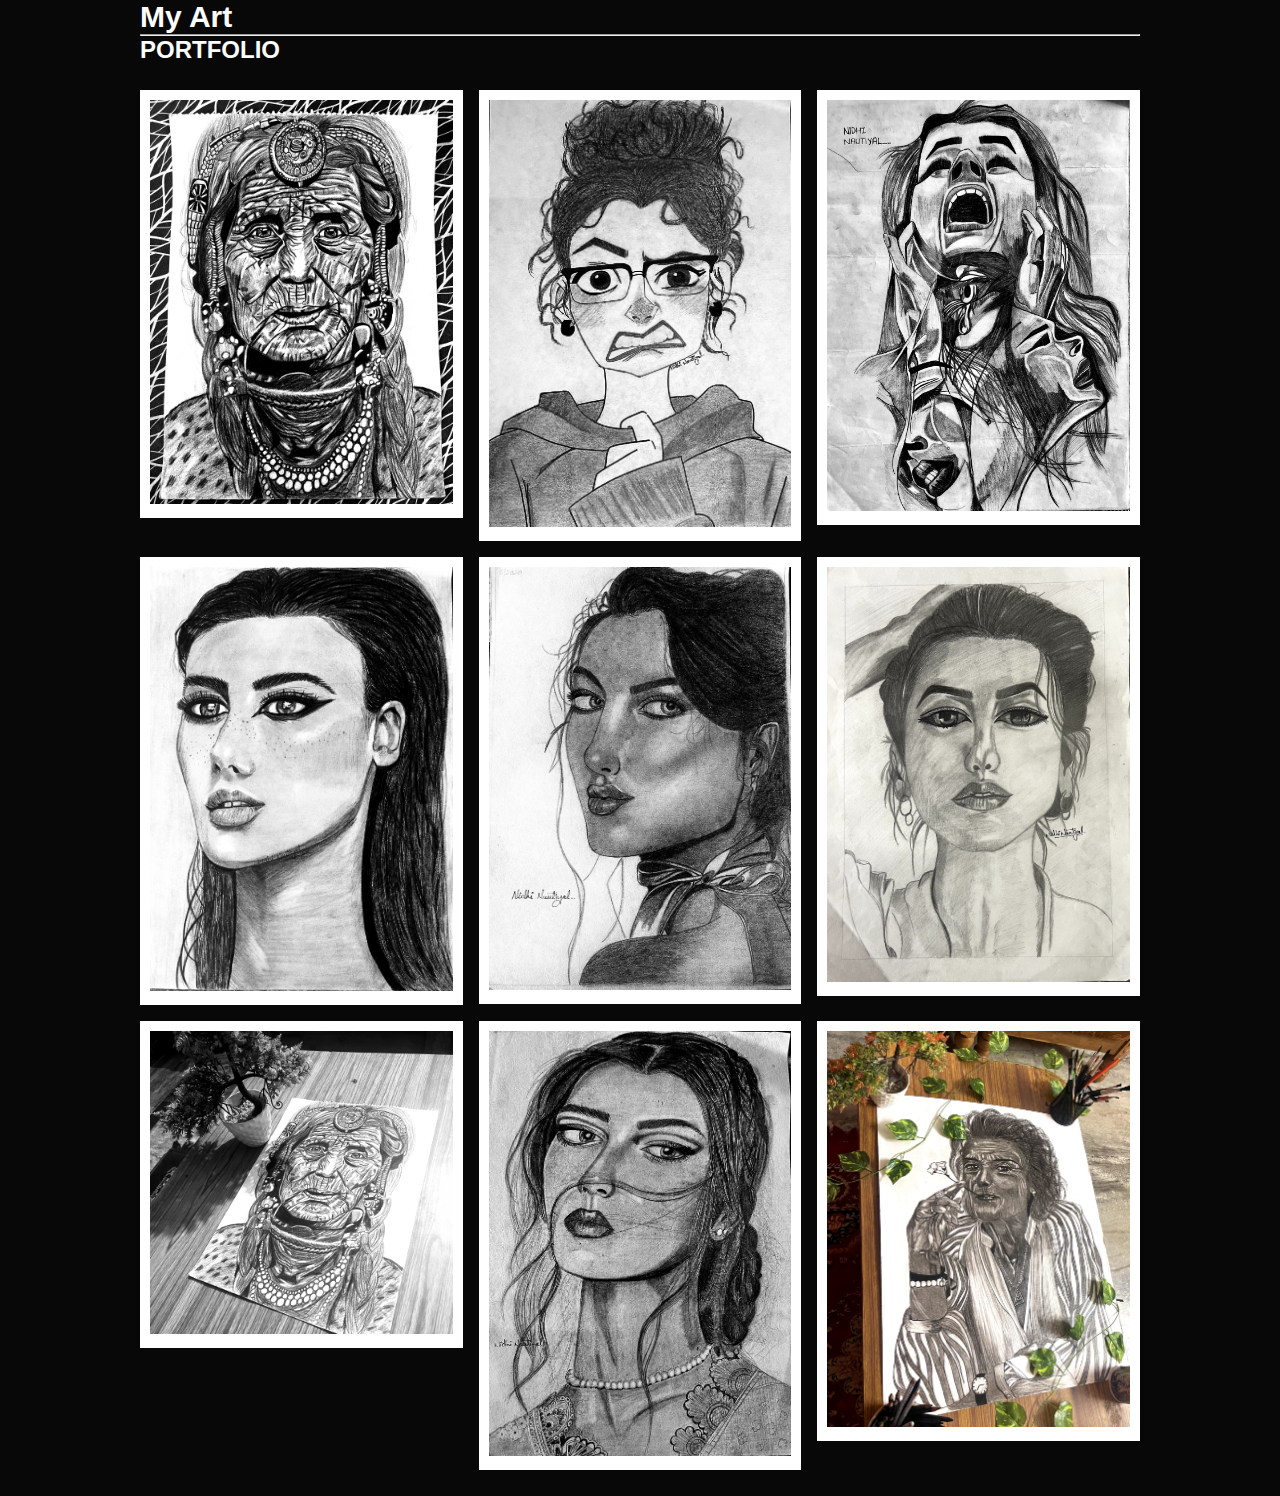
<file: artwork.html>
<!DOCTYPE html>
<html lang="en">
<head>
    <meta charset="UTF-8">
    <meta name="viewport" content="width=device-width, initial-scale=1.0">
    <title>mywork</title>
    <link rel="stylesheet" href="style.css" />
    <link
      rel="stylesheet"
      href="https://cdnjs.cloudflare.com/ajax/libs/font-awesome/6.4.2/css/all.min.css"
      integrity="sha512-z3gLpd7yknf1YoNbCzqRKc4qyor8gaKU1qmn+CShxbuBusANI9QpRohGBreCFkKxLhei6S9CQXFEbbKuqLg0DA=="
      crossorigin="anonymous"
      referrerpolicy="no-referrer"
    />
</head>
<body>
  <div class="main">
   <h1>My Art</h1>
    <hr>
    
    <h2>PORTFOLIO</h2>
    <div class="row">
      <div class="column nature">
        <div class="content">
          <img src="assets/drawing.jpeg" alt="Mountains" style="width:100%">
          
        </div>
      </div>
      <div class="column nature">
        <div class="content">
        <img src="assets/drawing1.jpeg" alt="Lights" style="width:100%">
         
        </div>
      </div>
      <div class="column nature">
        <div class="content">
        <img src="assets/drawing2.jpeg" alt="" style="width:100%">
          
        </div>
      </div>
      
      <div class="column cars">
        <div class="content">
          <img src="assets/drawing3.jpeg" alt="" style="width:100%">
         
        </div>
      </div>
      <div class="column cars">
        <div class="content">
        <img src="assets/drawing4.jpeg" alt="" style="width:100%">
          
        </div>
      </div>
      <div class="column cars">
        <div class="content">
        <img src="assets/drawing5.jpeg" alt="" style="width:100%">
         
        </div>
      </div>
    
      <div class="column people">
        <div class="content">
          <img src="assets/drawing6.jpeg" alt="" style="width:100%">
          
        </div>
      </div>
      <div class="column people">
        <div class="content">
        <img src="assets/drawing7.jpeg" alt="" style="width:100%">
         
        </div>
      </div>
      <div class="column people">
        <div class="content">
        <img src="assets/drawing8.jpeg" alt="" style="width:100%">
         
        </div>
      </div>
    </div>
  </div>
    
    <script>
    filterSelection("all")
    function filterSelection(c) {
      var x, i;
      x = document.getElementsByClassName("column");
      if (c == "all") c = "";
      for (i = 0; i < x.length; i++) {
        w3RemoveClass(x[i], "show");
        if (x[i].className.indexOf(c) > -1) w3AddClass(x[i], "show");
      }
    }
    
    function w3AddClass(element, name) {
      var i, arr1, arr2;
      arr1 = element.className.split(" ");
      arr2 = name.split(" ");
      for (i = 0; i < arr2.length; i++) {
        if (arr1.indexOf(arr2[i]) == -1) {element.className += " " + arr2[i];}
      }
    }
    
    function w3RemoveClass(element, name) {
      var i, arr1, arr2;
      arr1 = element.className.split(" ");
      arr2 = name.split(" ");
      for (i = 0; i < arr2.length; i++) {
        while (arr1.indexOf(arr2[i]) > -1) {
          arr1.splice(arr1.indexOf(arr2[i]), 1);     
        }
      }
      element.className = arr1.join(" ");
    }
    
    
   
    var btnContainer = document.getElementById("myBtnContainer");
    var btns = btnContainer.getElementsByClassName("btn");
    for (var i = 0; i < btns.length; i++) {
      btns[i].addEventListener("click", function(){
        var current = document.getElementsByClassName("active");
        current[0].className = current[0].className.replace(" active", "");
        this.className += " active";
      });
    }
    </script>
    
    </body>
    </html>
</file>
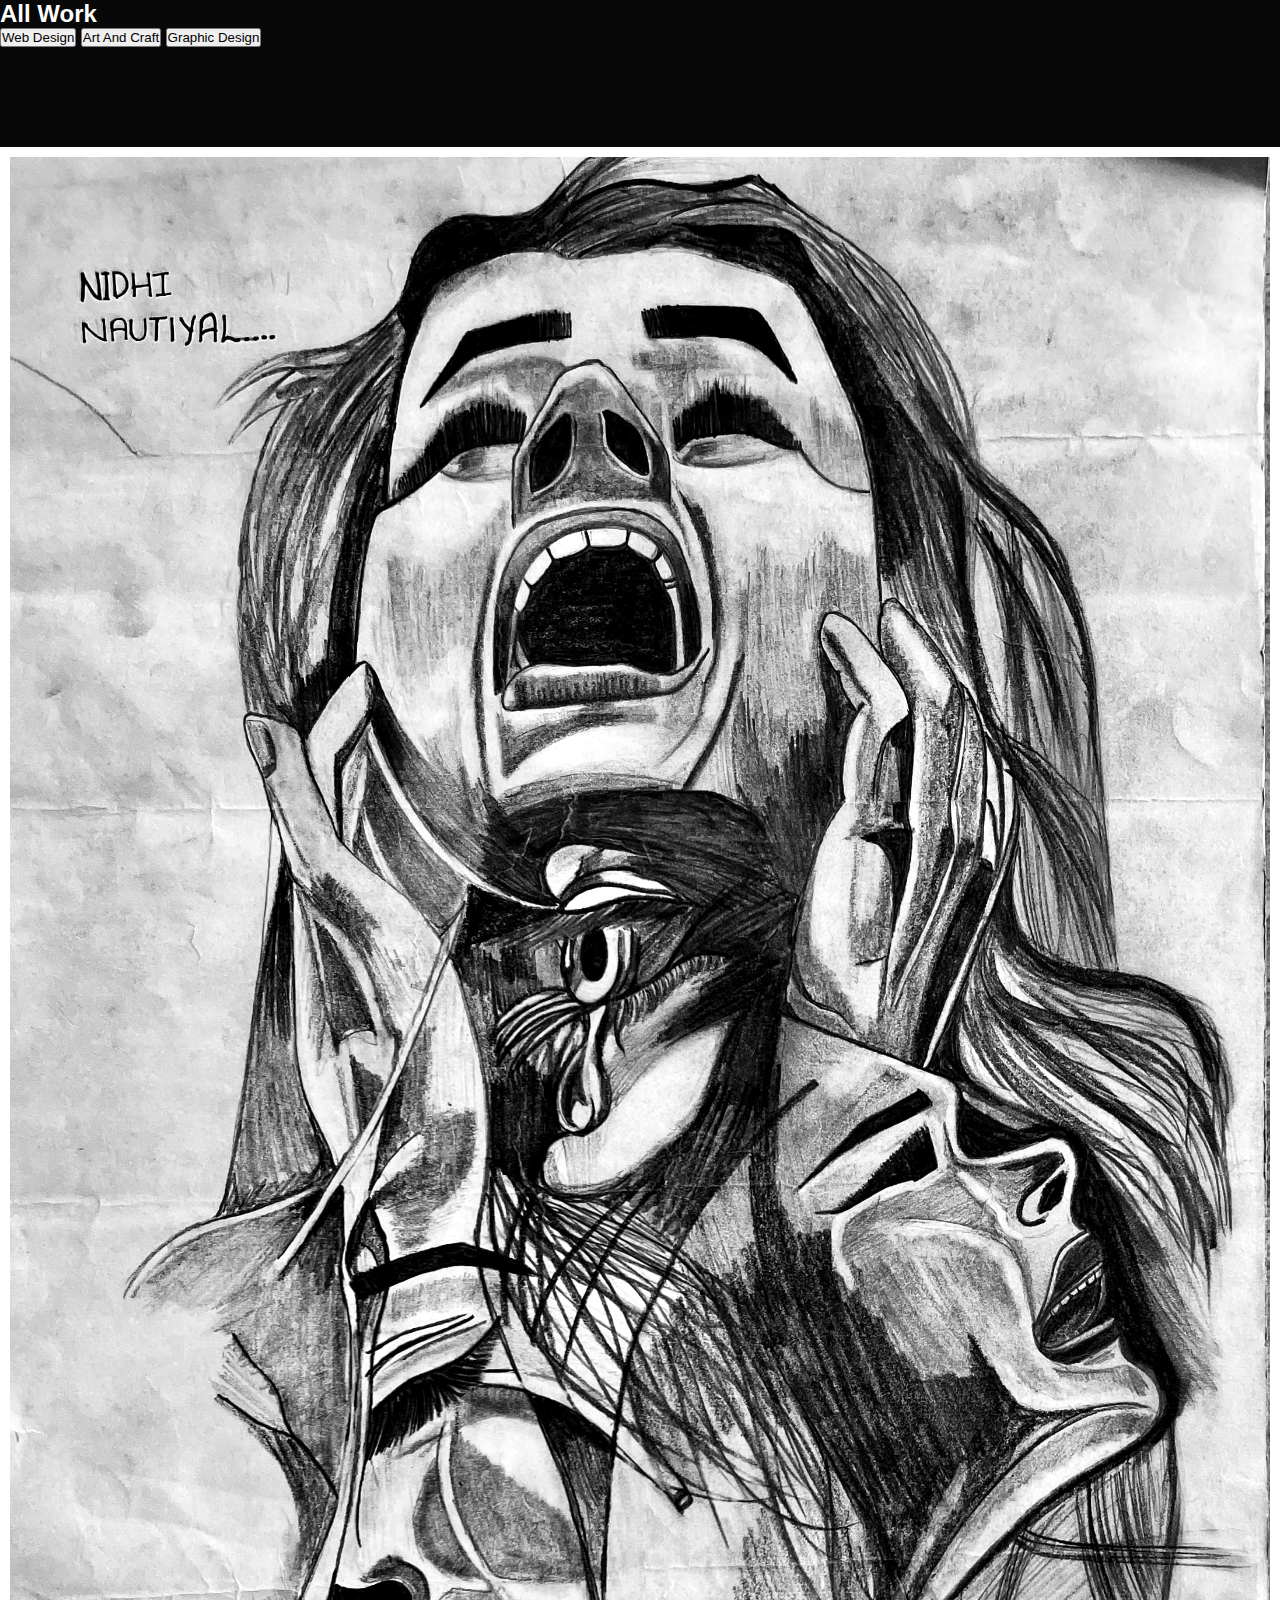
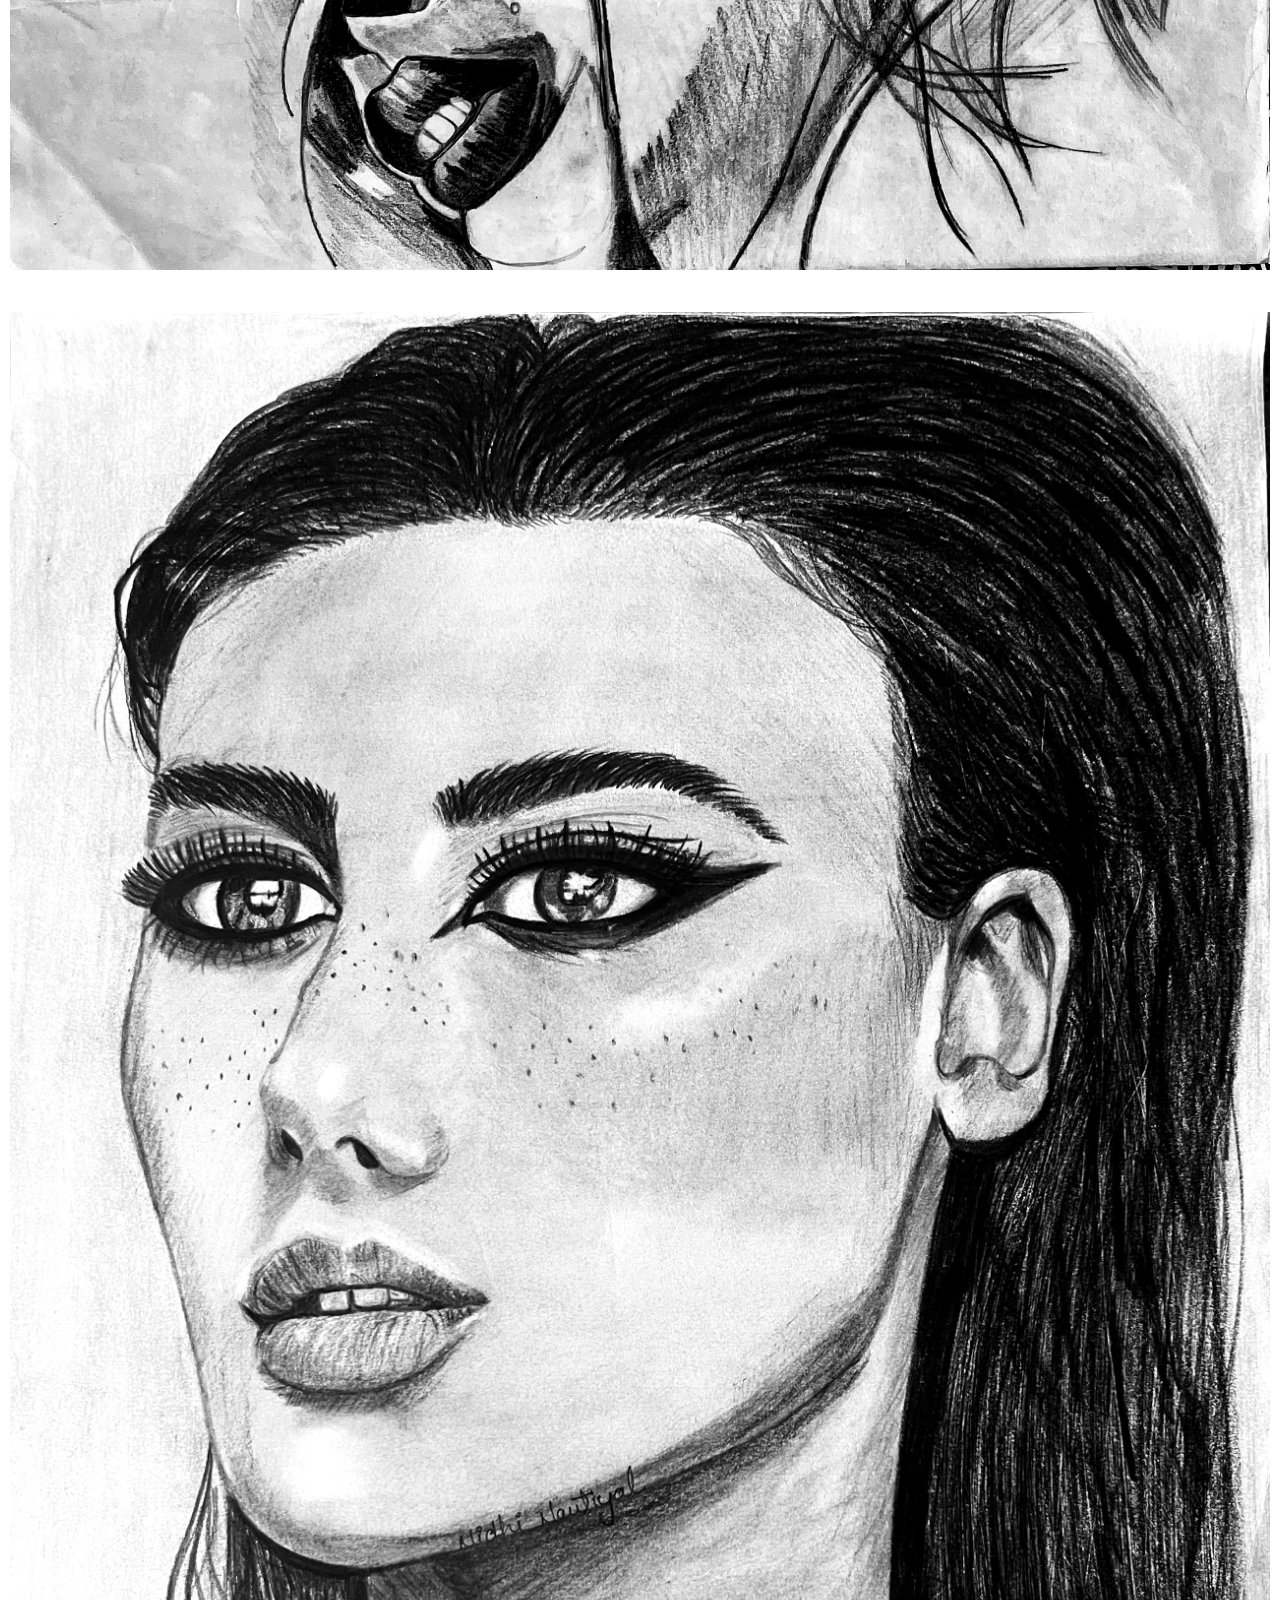
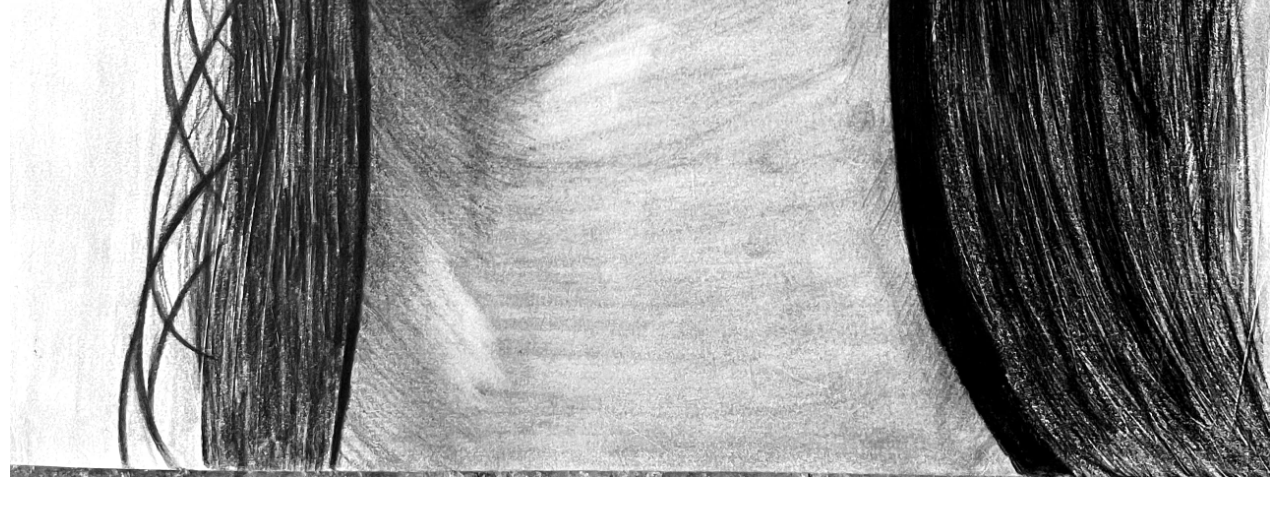
<file: demo.html>
<!DOCTYPE html>
<html>
  <head>
    <link rel="stylesheet" href="style.css" />
    <meta name="viewport" content="width=device-width, initial-scale=1" />
  </head>
  <body>
    <h2>All Work</h2>
    <div class="tab">
      <button class="tablinks active" onclick="openCity(event, 'Web Design')">
        Web Design
      </button>
      <button class="tablinks" onclick="openCity(event, 'Art And Craft')">
        Art And Craft
      </button>
      <button class="tablinks" onclick="openCity(event, 'Graphic Design')">
        Graphic Design
      </button>
    </div>
    <div style="margin-top: 100px">
      <div id="Web Design" class="tabcontent active">
        <div class="content">
          <img src="assets/drawing2.jpeg" alt="Mountains" style="width: 100%" />
          <h4>Web Design</h4>
        </div>
        <div class="content">
          <img src="assets/drawing3.jpeg" alt="Mountains" style="width: 100%" />
          <h4>Art And Craft</h4>
        </div>
      </div>

      <div id="Graphic Design" class="tabcontent">
        <div class="column nature">
          <div class="content">
            <img src="assets/art1.png" alt="Nature" style="width: 100%" />
            <h4>Graphic Design</h4>
          </div>
        </div>
      </div>
    </div>

    <script>
      function openCity(evt, cityName) {
        var i, tabcontent, tablinks;
        tabcontent = document.getElementsByClassName("tabcontent");
        for (i = 0; i < tabcontent.length; i++) {
          tabcontent[i].style.display = "none";
        }
        tablinks = document.getElementsByClassName("tablinks");
        for (i = 0; i < tablinks.length; i++) {
          tablinks[i].className = tablinks[i].className.replace(" active", "");
        }
        document.getElementById(cityName).style.display = "block";
        evt.currentTarget.className += " active";
      }
    </script>
  </body>
</html>
</file>
<file: style.css>
* {
  padding: 0;
  margin: 0;
  font-family: "Poppins", sans-serif;
  box-sizing: border-box;
}

html {
  scroll-behavior: smooth;
}

body {
  background: #080808;
  color: #fff;
}

#header {
  width: 100%;
  height: 100vh;
  background-image: url(assets/graphic.jpg);
  background-size: cover;
  background-position: center;
  position: relative;
}

#header::after {
  content: ".";
  position: absolute;
  background-color: rgba(0, 0, 0, 0.345);
  inset: 0;
  height: 100%;
  width: 100%;
}

#headerabout {
  width: 100%;
  height: 100vh;
  background-image: url(assets/logodesign.png);
  background-size: cover;
  background-position: center;
  color: rgb(235, 154, 224);
}

#headergraphic {
  width: 100%;
  height: 100vh;
  background-image: url(assets/graphic1.png);
  background-size: cover;
  background-position: center;
  color: white;
}

#headerweb {
  width: 100%;
  height: 100vh;
  background-image: url("assets/flat-design-web-development-user (1).png");
  background-size: cover;
  background-position: center;
  color: white;
}

#headerartandcraft {
  width: 100%;
  height: 100vh;
  background-image: url(assets/art.jpg);
  background-size: cover;
  background-position: center;
  color: white;
}

.container {
  padding: 10px 10%;
}

nav {
  display: flex;
  align-items: center;
  justify-content: space-between;
  flex-wrap: wrap;
}

.logo {
  width: 140px;
}

nav ul li {
  display: inline-block;
  list-style: none;
  margin: 10px 20px;
}

nav ul li a {
  color: #fff;
  text-decoration: none;
  font-size: 18px;
  position: relative;
  z-index: 5;
}

nav ul li a::after {
  content: "";
  width: 0;
  height: 3px;
  background: rgb(170, 122, 170);
  position: absolute;
  left: 0;
  bottom: -6px;
  transition: 0.5s;
}

nav ul li a:hover::after {
  width: 100%;
}

.header-text {
  margin-top: 25%;
  font-size: 30px;
  z-index: 5;
  position: relative;
}

.header-text h1 {
  font-size: 60px;
  margin-top: 20px;
}

.header-text h1 span {
  color: purple;
  
}

.header-text {
  display: inline-block;
  font: 700 2.5em sans-serif;
  color: #fff;
  letter-spacing: 1px;
  position: relative;
  overflow: hidden;
}
p{
  line-height: 1.2
}

.cursor {
  position: fixed;
  width: 20px;
  height: 20px;
  border-radius: 50%;
  background: #fff;
  transform: translate(-50%, -50%);
  transition: transform 0.2s ease;
  pointer-events: none;
  mix-blend-mode: difference;
}

.header-text:hover ~ .cursor {
  transform: scale(6);
  box-shadow: 0 0 10px #fff;
  color: #000;
}

.image {
  width: 50%;
}

/* -------------------about------------------ */

#about {
  padding: 80px 0;
  color: ababab;
}

.row {
  display: flex;
  justify-content: space-between;
  flex-wrap: wrap;
}

.about-col-1 {
  flex-basis: 35%;
  display: flex;
  align-items: center;
}

.about-col-5 img {
  width: 100%;
  border-radius: 15px;
}

.about-col-7 {
  flex-basis: 60%;
}

.img {
  width: 100%;
  height: 100%;
}

.sub-title {
  font-size: 60px;
  font-weight: 600;
  color: #ffffff;
}

.tab-titles {
  display: flex;
  margin: 20px 0 40px;
}

.tab-links {
  margin-right: 50px;
  font-size: 18px;
  font-weight: 500;
  cursor: pointer;
  position: relative;
}

.tab-links::after {
  content: "";
  width: 0;
  height: 3px;
  background-color: rgb(203, 145, 203);
  position: absolute;
  left: 0;
  bottom: -8px;
  transition: 0.5s;
}

.tab-links.active-link::after {
  width: 50%;
}

.tab-contents ul li {
  list-style: none;
  margin: 10px o;
}

.tab-contents ul li span {
  color: purple;
  font-size: 28px;
  font-weight: bold;
  margin-top: 10px;
  padding-bottom: 5px;
}

.tab-contents {
  display: none;
}

.tab-contents.active-tab {
  display: block;
}

/* ------------services------------ */

#services {
  padding: 30px o;
}

.services-list {
  display: grid;
  grid-template-columns: repeat(auto-fit, minmax(250px, 1fr));
  grid-gap: 40px;
  margin-top: 50px;
}

.services-list div {
  background: #262626;
  padding: 40px;
  font-size: 13px;
  font-weight: 300;
  border-radius: 10px;
  transition: background 0.5s, transform 0.5s;
  cursor: pointer;
}

.services-list div i {
  font-size: 50px;
  margin-bottom: 30px;
}

.services-list div h2 {
  font-size: 30px;
  font-weight: 500;
  margin-bottom: 15px;
}

.services-list div a {
  text-decoration: none;
  color: purple;
  font-size: 16px;
  margin-top: 20px;
  display: inline-block;
}

.services-list div:hover {
  background: purple;
  transform: translateY(-10px);
}

.services-list div:hover a {
  color: #fff;
}

/* ----------------------portfolio------------------- */
#portfolio {
  padding: 50px 0;
}

.work-list {
  display: grid;
  grid-template-columns: repeat(auto-fit, minmax(250px, 1fr));
  grid-gap: 40px;
  margin-top: 50px;
}

.work {
  border-radius: 10px;
  position: relative;
  overflow: hidden;
}

.work img {
  width: 100%;
  height: 100%;
  border-radius: 10px;
  display: block;
  transition: transform 0.5s;
}

.layer {
  width: 100%;
  height: 0;
  background: linear-gradient(rgba(0, 0, 0, 0.6), rgb(100, 45, 100));
  border-radius: 10px;
  position: absolute;
  left: 0;
  bottom: 0;
  border: 0;
  overflow: hidden;
  display: flex;
  align-items: center;
  justify-content: center;
  flex-direction: column;
  padding: 0 40px;
  text-align: center;
  font-size: 14px;
  transition: height 0.5s;
}

.layer h3 {
  font-weight: 500;
  margin-bottom: 20px;
}

.layer a {
  margin-top: 20px;
  color: plum;
  text-decoration: none;
  font-size: 18px;
  line-height: 60px;
  background-color: #ffffff;
  width: 60px;
  height: 60px;
  border-radius: 50px;
  text-align: center;
}

.work:hover img {
  transform: scale(1.1);
}

.work:hover .layer {
  height: 100%;
}

.btn {
  display: block;
  margin: 50px auto;
  width: fit-content;
  border: 1px solid rgb(146, 49, 146);
  padding: 14px 50px;
  border-radius: 6px;
  color: white;
  transition: background 0.5s;
}

.btn:hover {
  background: plum;
}

/* -----------------------contact--------------------- */
.contact-left {
  flex-basis: 35%;
}

.contact-right {
  flex-basis: 60%;
}

.contact-left p {
  margin-top: 30px;
}

.contact-left p i {
  color: purple;
  margin-right: 15px;
  font-size: 25px;
}

.social-icons {
  margin-top: 30px;
}

.social-icons a {
  text-decoration: none;
  font-size: 30px;
  margin-right: 15px;
  color: white;
  display: inline-block;
  transition: transform 0.5s;
}

.social-icons a:hover {
  color: purple;
  transform: translateY(-5px);
}

.btn.btn2 {
  display: inline-block;
  background: purple;
}

.contact-right form {
  width: 100%;
}

form input,
form textarea {
  width: 100%;
  border: 0;
  outline: none;
  background: #262626;
  padding: 15px;
  margin: 15px 0;
  color: rgb(255, 255, 255);
  font-size: 18px;
  border-radius: 6px;
}

form .btn2 {
  padding: 14px 60px;
  font-size: 18px;
  margin-top: 20px;
  cursor: pointer;
}

/* ---------------------- css for small screen ---------------- */

nav .fa-solid {
  display: none;
}

@media only screen and (max-width: 600px) {
  #header {
    background-image: url(assets/graphic.jpg);
  }

  .header-text {
    margin-top: 100%;
    font-size: 16px;
  }

  .header-text h1 {
    font-size: 30px;
  }

  nav .fa-solid {
    display: block;
    font-size: 25px;
  }

  nav ul {
    background: purple;
    position: fixed;
    top: 0;
    right: -200px;
    width: 200px;
    height: 100vh;
    padding-top: 50px;
    z-index: 2;
    transition: right 0.5s;
  }

  nav ul li {
    display: block;
    margin: 25px;
  }

  nav ul .fa-solid {
    position: absolute;
    top: 25px;
    left: 25px;
    cursor: pointer;
  }

  .sub-title {
    font-size: 40px;
  }

  .about-col-1,
  .about-col-2 {
    flex-basis: 100%;
  }

  .about-col-1 {
    margin-bottom: 30px;
  }

  .about-col-2 {
    font-size: 14px;
  }

  .tab-links {
    font-size: 16px;
    margin-right: 20px;
  }

  .contact-left,
  .contact-right {
    flex-basis: 100%;
  }
}

/* Center website */
.main {
  max-width: 1000px;
  margin: auto;
}

h1 {
  font-size: 30px;
  word-break: break-all;
}

.row {
  margin: 10px -16px;
}

/* Add padding BETWEEN each column */
.row,
.row > .column {
  padding: 8px;
}

/* Create three equal columns that floats next to each other */
.column {
  float: left;
  width: 33.33%;
  display: none;
  /* Hide all elements by default */
}

/* Clear floats after rows */
.row:after {
  content: "";
  display: table;
  clear: both;
}

/* Content */
.content {
  background-color: rgb(255, 255, 255);
  padding: 10px;
}

/* The "show" class is added to the filtered elements */
.show {
  display: block;
}

.button {
  display: inline-block;
  background: rgb(203, 134, 203);
  padding: 14px 60px;
  font-size: 18px;
  margin-top: 20px;
  cursor: pointer;
  border-radius: 15px;
  color: #ffffff;
}

.btnactive {
  display: inline-block;
  background: rgb(203, 134, 203);
  padding: 14px 60px;
  font-size: 18px;
  margin-top: 20px;
  cursor: pointer;
  border-radius: 15px;
  color: #ffffff;
}
</file>
